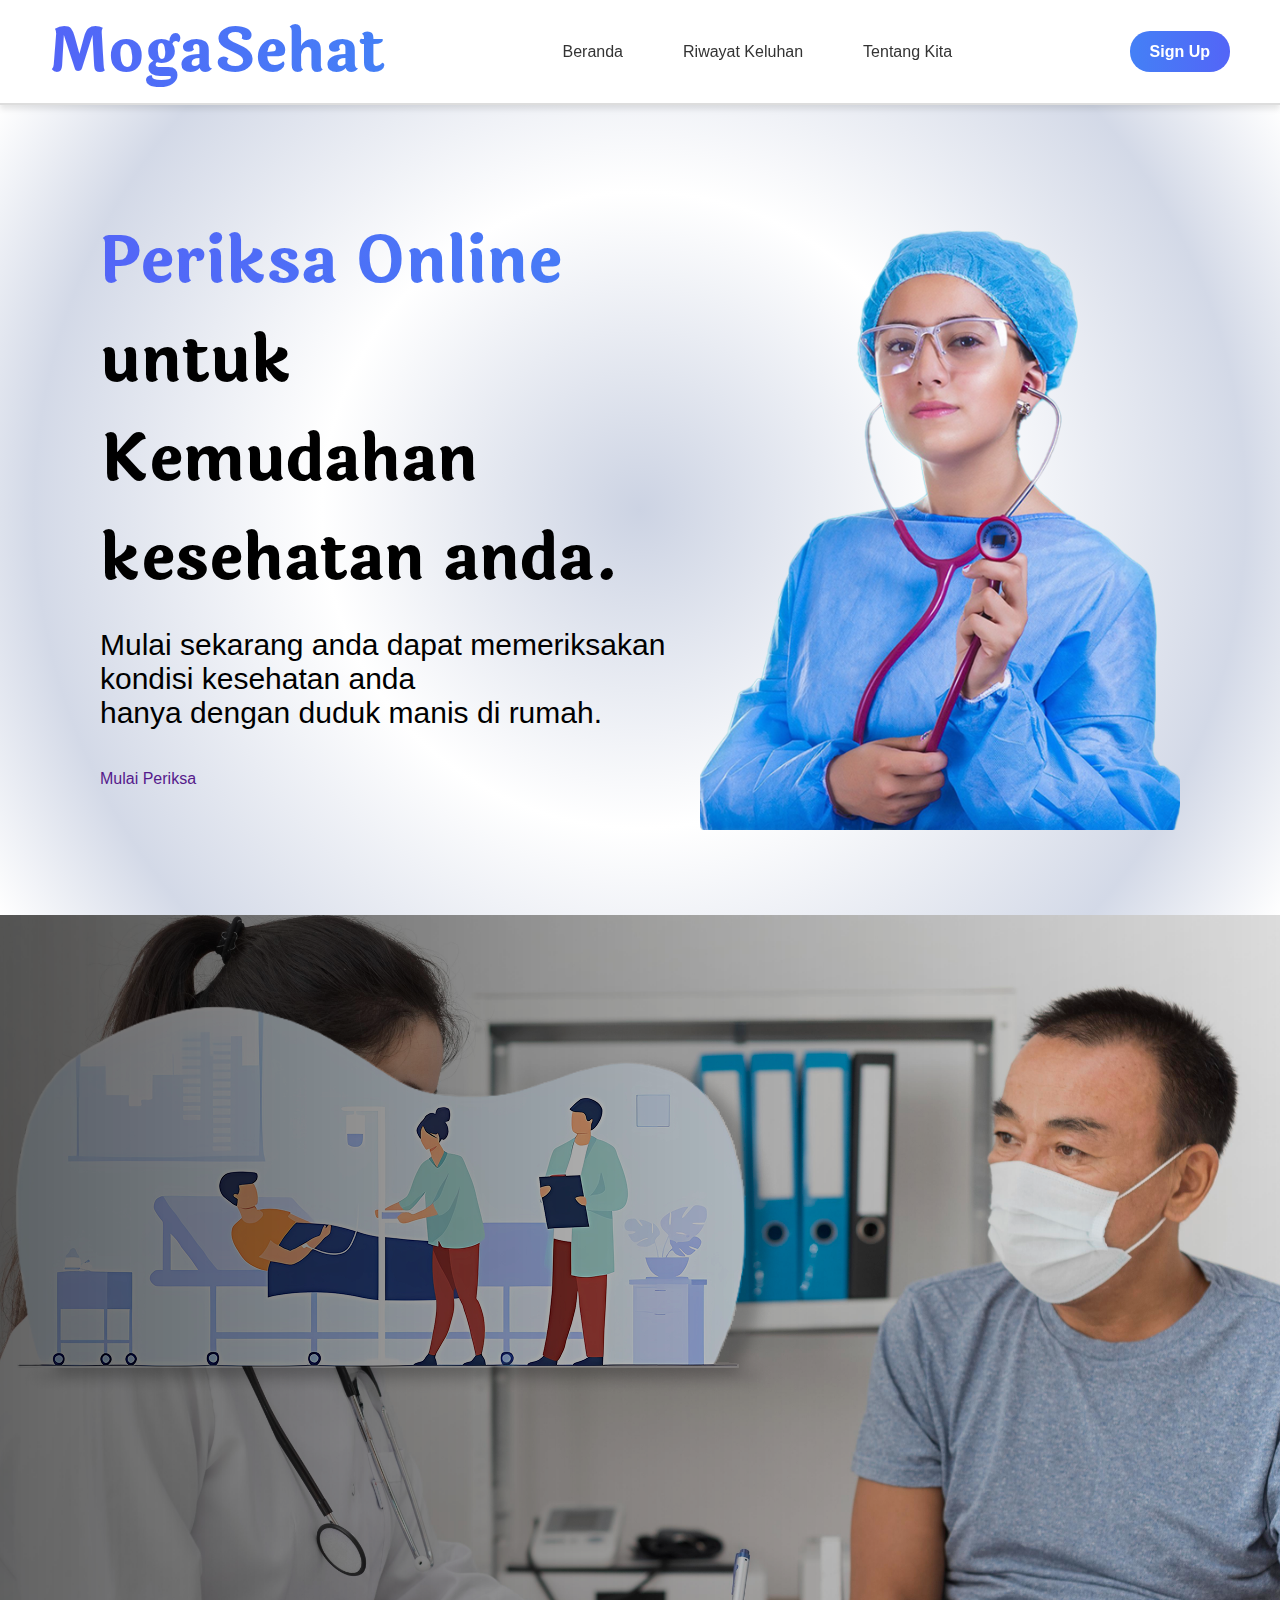
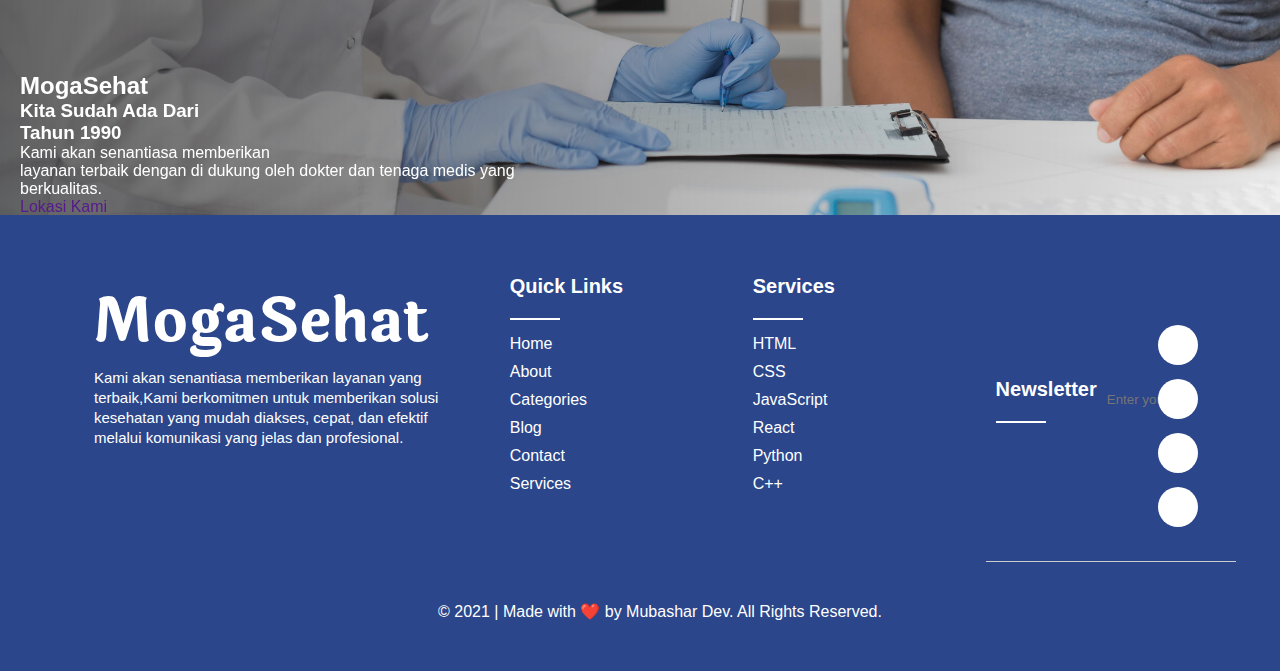
<file: html/Index.html>
<!DOCTYPE html>
<html lang="en">
<head>
  <meta charset="UTF-8">
  <meta name="viewport" content="width=device-width, initial-scale=1.0">
  <title>MogaSehat</title>
  <link rel="stylesheet" href="../css/NavbarStyles.css">
  <link rel="stylesheet" href="../css/IndexStyles.css">
  <link rel="stylesheet" href="../css/FooterStyles.css">
<link rel="preconnect" href="https://fonts.googleapis.com">
<link rel="preconnect" href="https://fonts.gstatic.com" crossorigin>
<link href="https://fonts.googleapis.com/css2?family=Candal&family=Laila:wght@300;400;500;600;700&family=Lilita+One&display=swap" rel="stylesheet">
<link rel="preconnect" href="https://fonts.googleapis.com">
<link rel="preconnect" href="https://fonts.gstatic.com" crossorigin>
<link href="https://fonts.googleapis.com/css2?family=Montserrat:ital,wght@0,100..900;1,100..900&display=swap" rel="stylesheet">
</head>
<body>
  <nav>
    <div class="nav-container">
      <div class="logo"> 
        <a href="">MogaSehat</a>
      </div>
      <div class="nav-link">
        <ul>
          <li><a href= "#" class="link">Beranda</a></li>
          <li><a href="#riwayat" class="link">Riwayat Keluhan</a></li>
          <li><a href="#tentang" class="link">Tentang Kita</a></li>
        </ul>
      </div>
      <div class="sign-up">
       <a href="#" class="btn">Sign Up</a>
      </div>
       <!-- Hamburger Menu -->
       <div class="hamburger" onclick="toggleMenu()">
        <div class="bar"></div>
        <div class="bar"></div>
        <div class="bar"></div>
      </div>
    </div>
  </nav>

<div class="container">
    <!-- Beranda -->
    <section class="beranda">
      <div class="content">
        <h2 class="khusus">Periksa Online</h2>
        <h3>untuk Kemudahan <br>kesehatan anda.</h3>
        <p class="deskripsi">Mulai sekarang anda dapat memeriksakan kondisi kesehatan anda 
          <br>hanya dengan duduk manis di rumah.</p>
        <p><a href="" class="btn-hero">Mulai Periksa</a></p>
      </div>
      <img src="../assets/img/dokter.png" alt="Dokter Menyampaikan Informasi" />
    </section>
     <!-- Tentang Kita -->
     <section class="tentang" id="tentang">
      <img src="../assets/img/Sakit.png" alt="Tentang Kita" />
      <div class="content">
        <h2 class="khusus">MogaSehat</h2>
        <h3>Kita Sudah Ada Dari <br>Tahun 1990</h3>
        <p class="deskripsi">Kami akan senantiasa memberikan <br> layanan terbaik dengan di dukung oleh dokter dan tenaga medis yang <br>berkualitas.</p>
        <p><a href="" class="btn-tentang">Lokasi Kami</a></p>
      </div>
     
    </section>
    <!-- Tentang Kita -->
    </div>
        <!-- Content -->
         <!-- Footer -->
         <footer>
          <div class="container-footer">
              <div class="col-1">
                <a href="#">MogaSehat</a>
                  <p>Kami akan senantiasa memberikan layanan yang terbaik,Kami berkomitmen untuk memberikan solusi kesehatan yang mudah diakses, cepat, dan efektif melalui komunikasi yang jelas dan profesional.
                  </p>
              </div>
              <div class="col-2">
                  <h3>Quick Links</h3>
                  <ul>
                      <li><a href="#">Home</a></li>
                      <li><a href="#">About</a></li>
                      <li><a href="#">Categories</a></li>
                      <li><a href="#">Blog</a></li>
                      <li><a href="#">Contact</a></li>
                      <li><a href="#">Services</a></li>
                  </ul>
              </div>
              <div class="col-3">
                  <h3>Services</h3>
                  <ul>
                      <li><a href="#">HTML</a></li>
                      <li><a href="#">CSS</a></li>
                      <li><a href="#">JavaScript</a></li>
                      <li><a href="#">React</a></li>
                      <li><a href="#">Python</a></li>
                      <li><a href="#">C++</a></li>
                  </ul>
              </div>
              <div class="col-4">
                  <h3>Newsletter</h3>
                  <form>
                      <i class="far fa-envelope"></i>
                      <input type="email" placeholder="Enter your email" required>
                      <button><i class="fas fa-arrow-right"></i></button>
                  </form>
                  <div class="social-icons">
                      <a href="#"><i class="fab fa-facebook-f"></i></a>
                      <a href="#"><i class="fab fa-twitter"></i></a>
                      <a href="#"><i class="fab fa-instagram"></i></a>
                      <a href="#"><i class="fab fa-linkedin-in"></i></a>
                  </div>
              </div>
          </div>
          <div class="footer-2">
              <p>© 2021 | Made with ❤️ by Mubashar Dev. All Rights Reserved.</p>
          </div>
      </footer>
         <!-- Footer -->
    


  <!-- js -->
  <script>
    // Ambil semua elemen navlink
    const navLinks = document.querySelectorAll('.nav-link a');

    // Loop untuk setiap navlink
    navLinks.forEach(link => {
      link.addEventListener('click', function() {
        // Hapus kelas 'active' dan 'inactive' dari semua navlink
        navLinks.forEach(item => {
          item.classList.remove('active');
          item.classList.add('inactive');
        });

        // Tambahkan kelas 'active' pada link yang diklik
        this.classList.add('active');
        this.classList.remove('inactive');
      });
      
    });

     // Fungsi untuk membuka dan menutup menu
     function toggleMenu() {
      const navLinks = document.querySelector('.nav-link');
      const hamburger = document.querySelector('.hamburger');
      navLinks.classList.toggle('active');
      hamburger.classList.toggle('active');
    }
  </script>
   <!-- js -->
</body>

</html>
</file>
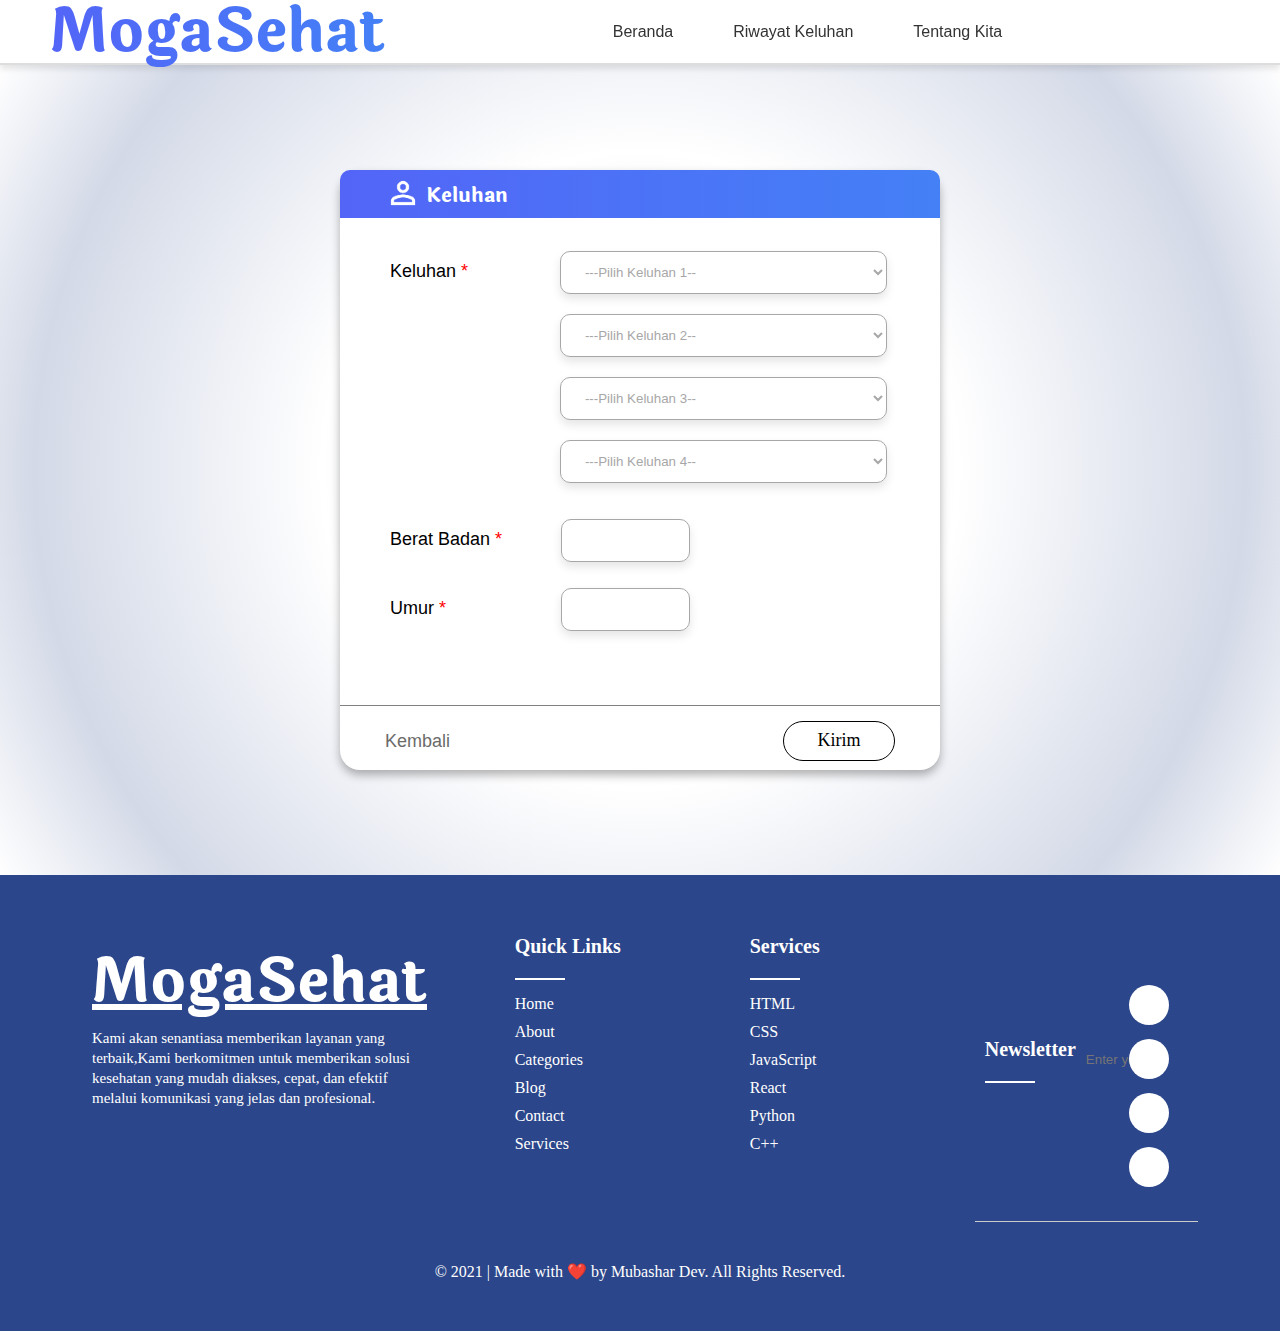
<file: html/AlertBerhasil.html>
<!DOCTYPE html>
<html lang="en">
<head>
  <meta charset="UTF-8">
  <meta name="viewport" content="width=device-width, initial-scale=1.0">
  <title>MogaSehat</title>
  <link rel="stylesheet" href="../css/NavbarStyles.css">
  <link rel="stylesheet" href="../css/DataDiri.css">
  <link rel="stylesheet" href="../css/Alert.css">
  <link rel="stylesheet" href="../css/FooterStyles.css">
<link rel="preconnect" href="https://fonts.googleapis.com">
<link rel="preconnect" href="https://fonts.gstatic.com" crossorigin>
<link href="https://fonts.googleapis.com/css2?family=Candal&family=Laila:wght@300;400;500;600;700&family=Lilita+One&display=swap" rel="stylesheet">
<link rel="preconnect" href="https://fonts.googleapis.com">
<link rel="preconnect" href="https://fonts.gstatic.com" crossorigin>
<link href="https://fonts.googleapis.com/css2?family=Montserrat:ital,wght@0,100..900;1,100..900&display=swap" rel="stylesheet">
</head>
<body>
  <nav>
    <div class="nav-container">
      <div class="logo"> 
        <a href="">MogaSehat</a>
      </div>
      <div class="nav-link">
        <ul>
          <li><a href= "#" class="link">Beranda</a></li>
          <li><a href="#riwayat" class="link">Riwayat Keluhan</a></li>
          <li><a href="#tentang" class="link">Tentang Kita</a></li>
        </ul>
      </div>
       <!-- Hamburger Menu -->
       <div class="hamburger" onclick="toggleMenu()">
        <div class="bar"></div>
        <div class="bar"></div>
        <div class="bar"></div>
      </div>
    </div>
  </nav>
    <!-- Content -->
    <div class="container-content">
      <div class="card">
        <div class="card_title">
          <img src="../assets/img/person.png" alt="">
          <h2>Keluhan</h2>
        </div>
        <div class="form-keluhan">
          <form action="" method="post">
           
            <div class="form-row">
              <p class="data">Keluhan <span class="required">*</span></p>
              <div class="row">
                <select name="keluhan" id="keluhan" class="keluhan" >
                  <option value="" disabled selected>---Pilih Keluhan 1-- </option>
                  <option value="keluhan">Kepala Pusing Kunang-Kunang </option>
                  <option value="keluhan">Bercak Merah Pada Muka </option>
                  <option value="keluhan">Mual Muntah </option>
                  <option value="keluhan">Flu Disertai Batuk </option>
                </select>
                
                  <select name="keluhan" id="keluhan" class="keluhan" >
                    <option value="" disabled selected>---Pilih Keluhan 2-- </option>
                    <option value="keluhan">Kepala Pusing Kunang-Kunang </option>
                    <option value="keluhan">Bercak Merah Pada Muka </option>
                    <option value="keluhan">Mual Muntah </option>
                    <option value="keluhan">Flu Disertai Batuk </option>
                  </select>
                
                
                  <select name="keluhan" id="keluhan" class="keluhan" >
                    <option value="" disabled selected>---Pilih Keluhan 3-- </option>
                    <option value="keluhan">Kepala Pusing Kunang-Kunang </option>
                    <option value="keluhan">Bercak Merah Pada Muka </option>
                    <option value="keluhan">Mual Muntah </option>
                    <option value="keluhan">Flu Disertai Batuk </option>
                  </select>
                
                
                  <select name="keluhan" id="keluhan" class="keluhan" >
                    <option value="" disabled selected>---Pilih Keluhan 4-- </option>
                    <option value="keluhan">Kepala Pusing Kunang-Kunang </option>
                    <option value="keluhan">Bercak Merah Pada Muka </option>
                    <option value="keluhan">Mual Muntah </option>
                    <option value="keluhan">Flu Disertai Batuk </option>
                  </select>
                
              </div>    
            </div>

            <div class="form-row">
              <p class="data">Berat Badan <span class="required">*</span></p>
              <input class="bb" type="text" name="nama" placeholder="" id="nama" />
            </div>
            <div class="form-row">
              <p class="data">Umur <span class="required">*</span></p>
              <input class="bb" type="text" name="nama" placeholder="" id="nama" />
            </div>
          </form>
        </div>
        <div class="container-button">
          <button class="kembali">Kembali</button>
          <a href="#m1-o" class="link-1" id="m1-c">Kirim</a>
          <div class="modal-container" id="m1-o">
            <div class="modal">
              <h3 class="modal__title">Keluhan Berhasil Dikirim</h3>
              <p>Anda Mendapatkan Nomor Antrian :</p>
              <h2>01</h2>
              <p>Jawaban akan dikirim melalui halaman <br> Riwayat Keluhan.</p>
              <div class="tutup">
                <a href="#" class="link-2">Tutup</a>
              </div>
              
          </div>

      </div>
      </div>
    </div>
    <!-- Content -->

  </div>
         <!-- Footer -->
         <footer>
          <div class="container-footer">
              <div class="col-1">
                <a href="#">MogaSehat</a>
                  <p>Kami akan senantiasa memberikan layanan yang terbaik,Kami berkomitmen untuk memberikan solusi kesehatan yang mudah diakses, cepat, dan efektif melalui komunikasi yang jelas dan profesional.
                  </p>
              </div>
              <div class="col-2">
                  <h3>Quick Links</h3>
                  <ul>
                      <li><a href="#">Home</a></li>
                      <li><a href="#">About</a></li>
                      <li><a href="#">Categories</a></li>
                      <li><a href="#">Blog</a></li>
                      <li><a href="#">Contact</a></li>
                      <li><a href="#">Services</a></li>
                  </ul>
              </div>
              <div class="col-3">
                  <h3>Services</h3>
                  <ul>
                      <li><a href="#">HTML</a></li>
                      <li><a href="#">CSS</a></li>
                      <li><a href="#">JavaScript</a></li>
                      <li><a href="#">React</a></li>
                      <li><a href="#">Python</a></li>
                      <li><a href="#">C++</a></li>
                  </ul>
              </div>
              <div class="col-4">
                  <h3>Newsletter</h3>
                  <form>
                      <i class="far fa-envelope"></i>
                      <input type="email" placeholder="Enter your email" required>
                      <button><i class="fas fa-arrow-right"></i></button>
                  </form>
                  <div class="social-icons">
                      <a href="#"><i class="fab fa-facebook-f"></i></a>
                      <a href="#"><i class="fab fa-twitter"></i></a>
                      <a href="#"><i class="fab fa-instagram"></i></a>
                      <a href="#"><i class="fab fa-linkedin-in"></i></a>
                  </div>
              </div>
          </div>
          <div class="footer-2">
              <p>© 2021 | Made with ❤️ by Mubashar Dev. All Rights Reserved.</p>
          </div>
      </footer>
         <!-- Footer -->

  <script>
     // Ambil semua elemen navlink
     const navLinks = document.querySelectorAll('.nav-link a');

// Loop untuk setiap navlink
navLinks.forEach(link => {
  link.addEventListener('click', function() {
    // Hapus kelas 'active' dan 'inactive' dari semua navlink
    navLinks.forEach(item => {
      item.classList.remove('active');
      item.classList.add('inactive');
    });

    // Tambahkan kelas 'active' pada link yang diklik
    this.classList.add('active');
    this.classList.remove('inactive');
  });
  
});
     // Fungsi untuk membuka dan menutup menu
     function toggleMenu() {
      const navLinks = document.querySelector('.nav-link');
      const hamburger = document.querySelector('.hamburger');
      navLinks.classList.toggle('active');
      hamburger.classList.toggle('active');
    }
  </script>
</body>

</html>
</file>
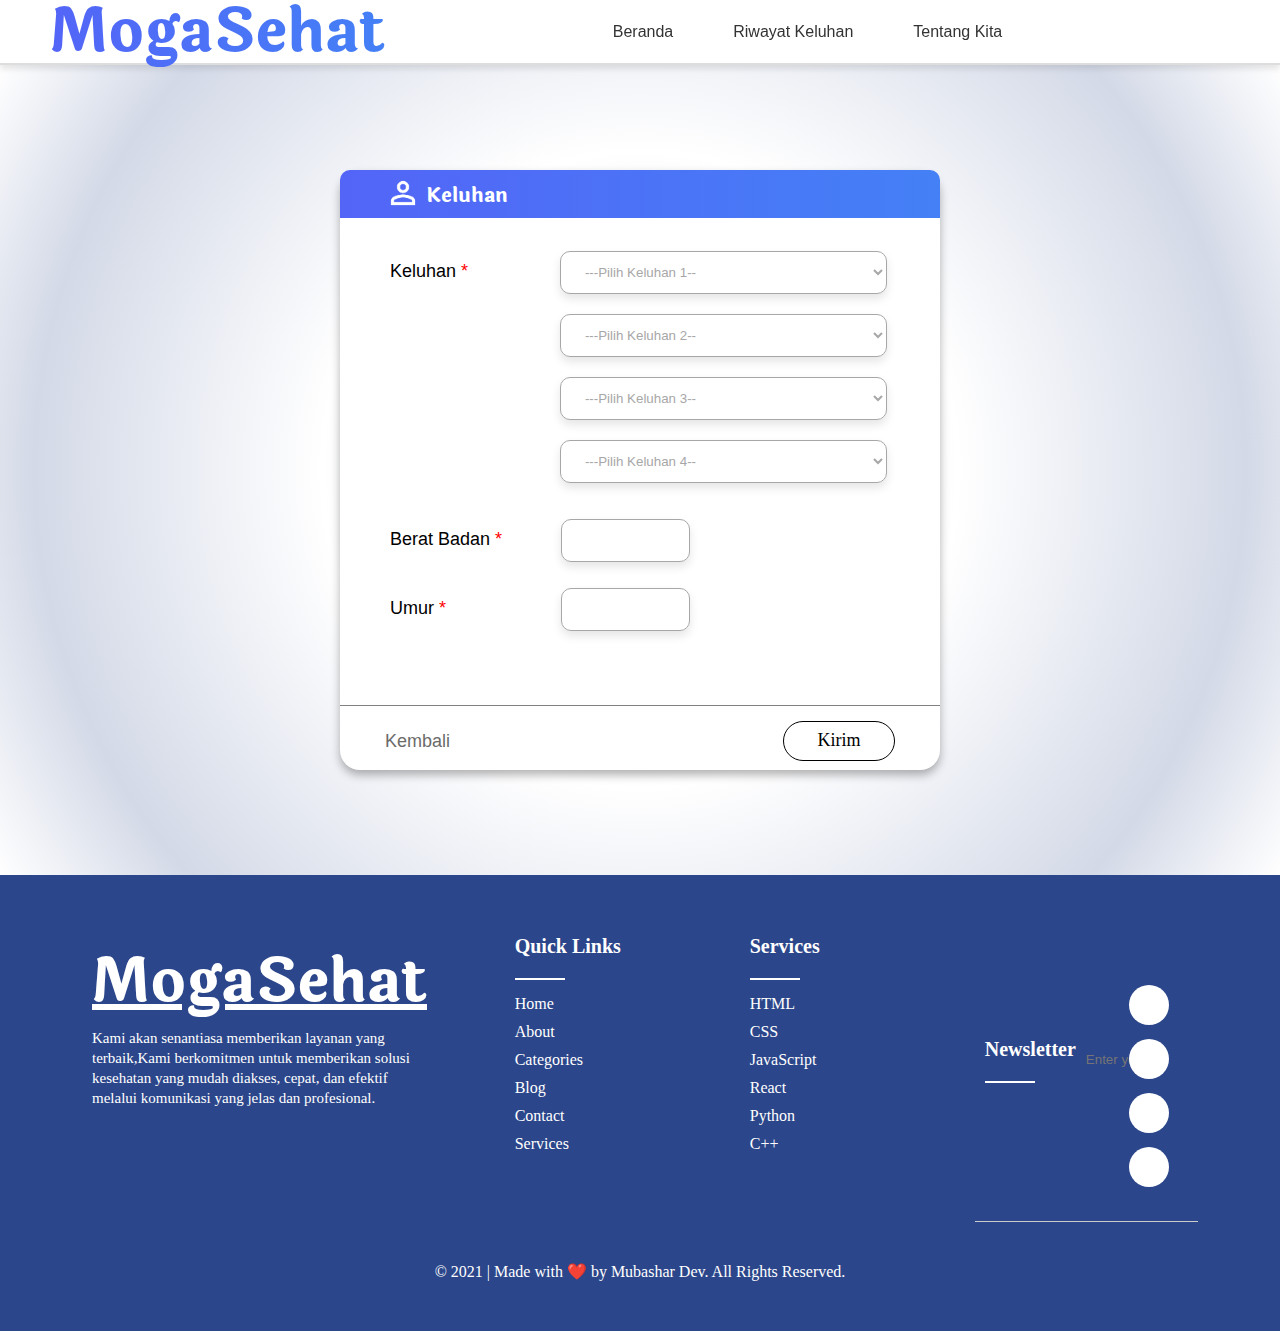
<file: html/AlertGagal.html>
<!DOCTYPE html>
<html lang="en">
<head>
  <meta charset="UTF-8">
  <meta name="viewport" content="width=device-width, initial-scale=1.0">
  <title>MogaSehat</title>
  <link rel="stylesheet" href="../css/NavbarStyles.css">
  <link rel="stylesheet" href="../css/DataDiri.css">
  <link rel="stylesheet" href="../css/Alert.css">
  <link rel="stylesheet" href="../css/FooterStyles.css">
<link rel="preconnect" href="https://fonts.googleapis.com">
<link rel="preconnect" href="https://fonts.gstatic.com" crossorigin>
<link href="https://fonts.googleapis.com/css2?family=Candal&family=Laila:wght@300;400;500;600;700&family=Lilita+One&display=swap" rel="stylesheet">
<link rel="preconnect" href="https://fonts.googleapis.com">
<link rel="preconnect" href="https://fonts.gstatic.com" crossorigin>
<link href="https://fonts.googleapis.com/css2?family=Montserrat:ital,wght@0,100..900;1,100..900&display=swap" rel="stylesheet">
</head>
<body>
  <nav>
    <div class="nav-container">
      <div class="logo"> 
        <a href="">MogaSehat</a>
      </div>
      <div class="nav-link">
        <ul>
          <li><a href= "#" class="link">Beranda</a></li>
          <li><a href="#riwayat" class="link">Riwayat Keluhan</a></li>
          <li><a href="#tentang" class="link">Tentang Kita</a></li>
        </ul>
      </div>
       <!-- Hamburger Menu -->
       <div class="hamburger" onclick="toggleMenu()">
        <div class="bar"></div>
        <div class="bar"></div>
        <div class="bar"></div>
      </div>
    </div>
  </nav>
    <!-- Content -->
    <div class="container-content">
      <div class="card">
        <div class="card_title">
          <img src="../assets/img/person.png" alt="">
          <h2>Keluhan</h2>
        </div>
        <div class="form-keluhan">
          <form action="" method="post">
           
            <div class="form-row">
              <p class="data">Keluhan <span class="required">*</span></p>
              <div class="row">
                <select name="keluhan" id="keluhan" class="keluhan" >
                  <option value="" disabled selected>---Pilih Keluhan 1-- </option>
                  <option value="keluhan">Kepala Pusing Kunang-Kunang </option>
                  <option value="keluhan">Bercak Merah Pada Muka </option>
                  <option value="keluhan">Mual Muntah </option>
                  <option value="keluhan">Flu Disertai Batuk </option>
                </select>
                
                  <select name="keluhan" id="keluhan" class="keluhan" >
                    <option value="" disabled selected>---Pilih Keluhan 2-- </option>
                    <option value="keluhan">Kepala Pusing Kunang-Kunang </option>
                    <option value="keluhan">Bercak Merah Pada Muka </option>
                    <option value="keluhan">Mual Muntah </option>
                    <option value="keluhan">Flu Disertai Batuk </option>
                  </select>
                
                
                  <select name="keluhan" id="keluhan" class="keluhan" >
                    <option value="" disabled selected>---Pilih Keluhan 3-- </option>
                    <option value="keluhan">Kepala Pusing Kunang-Kunang </option>
                    <option value="keluhan">Bercak Merah Pada Muka </option>
                    <option value="keluhan">Mual Muntah </option>
                    <option value="keluhan">Flu Disertai Batuk </option>
                  </select>
                
                
                  <select name="keluhan" id="keluhan" class="keluhan" >
                    <option value="" disabled selected>---Pilih Keluhan 4-- </option>
                    <option value="keluhan">Kepala Pusing Kunang-Kunang </option>
                    <option value="keluhan">Bercak Merah Pada Muka </option>
                    <option value="keluhan">Mual Muntah </option>
                    <option value="keluhan">Flu Disertai Batuk </option>
                  </select>
                
              </div>    
            </div>

            <div class="form-row">
              <p class="data">Berat Badan <span class="required">*</span></p>
              <input class="bb" type="text" name="nama" placeholder="" id="nama" />
            </div>
            <div class="form-row">
              <p class="data">Umur <span class="required">*</span></p>
              <input class="bb" type="text" name="nama" placeholder="" id="nama" />
            </div>
          </form>
        </div>
        <div class="container-button">
          <button class="kembali">Kembali</button>
          <a href="#m1-o" class="link-1" id="m1-c">Kirim</a>
          <div class="modal-container" id="m1-o">
            <div class="modal">
              <h3 class="modal__title-gagal">Keluhan Gagal Dikirim</h3>

              <h2>Error!</h2>
              
              <div class="tutup-gagal">
                <a href="#" class="link-2-gagal">Tutup</a>
              </div>
              
          </div>

      </div>
      </div>
    </div>
    <!-- Content -->

  </div>
         <!-- Footer -->
         <footer>
          <div class="container-footer">
              <div class="col-1">
                <a href="#">MogaSehat</a>
                  <p>Kami akan senantiasa memberikan layanan yang terbaik,Kami berkomitmen untuk memberikan solusi kesehatan yang mudah diakses, cepat, dan efektif melalui komunikasi yang jelas dan profesional.
                  </p>
              </div>
              <div class="col-2">
                  <h3>Quick Links</h3>
                  <ul>
                      <li><a href="#">Home</a></li>
                      <li><a href="#">About</a></li>
                      <li><a href="#">Categories</a></li>
                      <li><a href="#">Blog</a></li>
                      <li><a href="#">Contact</a></li>
                      <li><a href="#">Services</a></li>
                  </ul>
              </div>
              <div class="col-3">
                  <h3>Services</h3>
                  <ul>
                      <li><a href="#">HTML</a></li>
                      <li><a href="#">CSS</a></li>
                      <li><a href="#">JavaScript</a></li>
                      <li><a href="#">React</a></li>
                      <li><a href="#">Python</a></li>
                      <li><a href="#">C++</a></li>
                  </ul>
              </div>
              <div class="col-4">
                  <h3>Newsletter</h3>
                  <form>
                      <i class="far fa-envelope"></i>
                      <input type="email" placeholder="Enter your email" required>
                      <button><i class="fas fa-arrow-right"></i></button>
                  </form>
                  <div class="social-icons">
                      <a href="#"><i class="fab fa-facebook-f"></i></a>
                      <a href="#"><i class="fab fa-twitter"></i></a>
                      <a href="#"><i class="fab fa-instagram"></i></a>
                      <a href="#"><i class="fab fa-linkedin-in"></i></a>
                  </div>
              </div>
          </div>
          <div class="footer-2">
              <p>© 2021 | Made with ❤️ by Mubashar Dev. All Rights Reserved.</p>
          </div>
      </footer>
         <!-- Footer -->

  <script>
     // Ambil semua elemen navlink
     const navLinks = document.querySelectorAll('.nav-link a');

// Loop untuk setiap navlink
navLinks.forEach(link => {
  link.addEventListener('click', function() {
    // Hapus kelas 'active' dan 'inactive' dari semua navlink
    navLinks.forEach(item => {
      item.classList.remove('active');
      item.classList.add('inactive');
    });

    // Tambahkan kelas 'active' pada link yang diklik
    this.classList.add('active');
    this.classList.remove('inactive');
  });
  
});
     // Fungsi untuk membuka dan menutup menu
     function toggleMenu() {
      const navLinks = document.querySelector('.nav-link');
      const hamburger = document.querySelector('.hamburger');
      navLinks.classList.toggle('active');
      hamburger.classList.toggle('active');
    }
  </script>
</body>

</html>
</file>
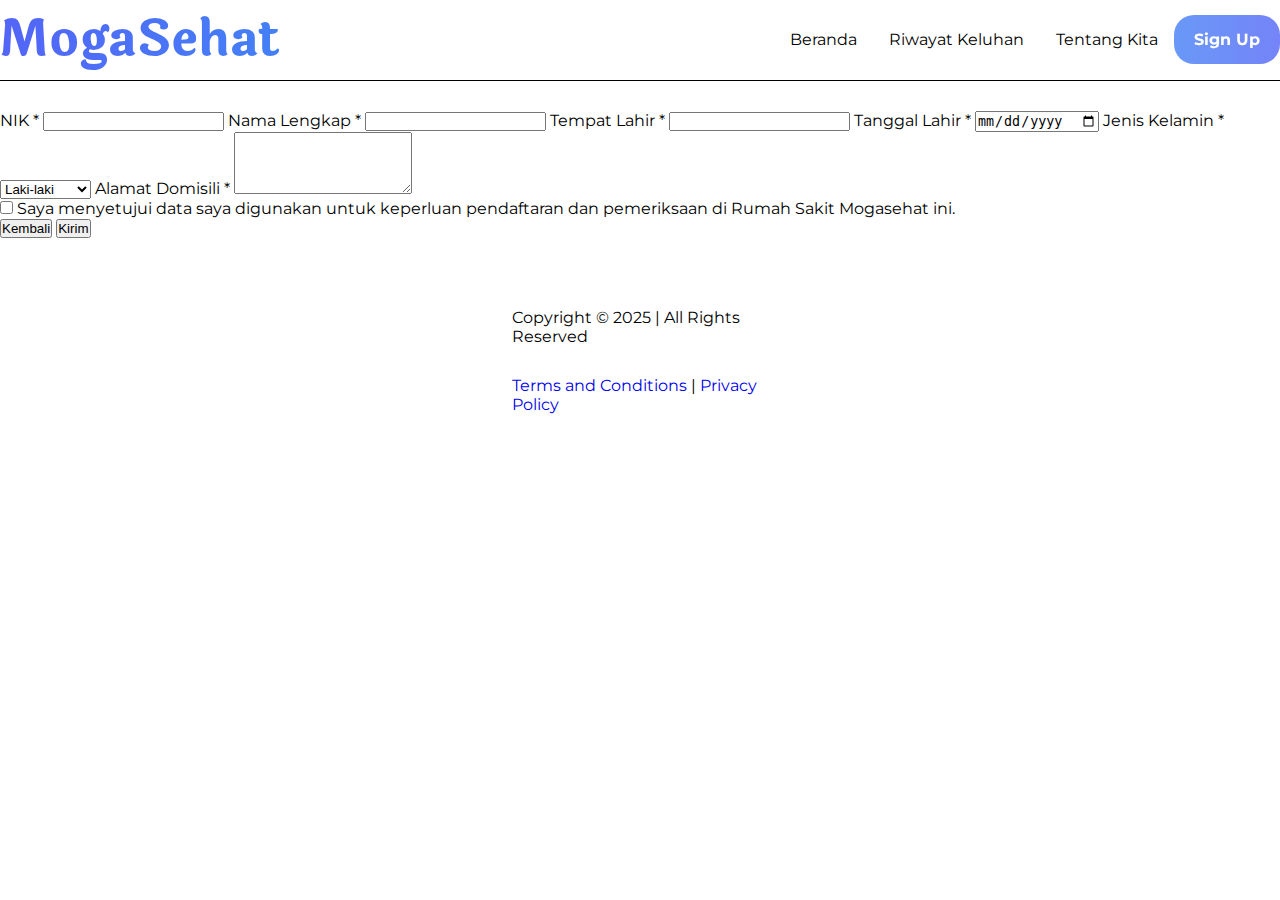
<file: html/DataDiri.html>
<!DOCTYPE html>
<html lang="en">
<head>
  <meta charset="UTF-8">
  <meta name="viewport" content="width=device-width, initial-scale=1.0">
  <title>MogaSehat</title>
  <link rel="stylesheet" href="../css/styles.css">
<link rel="preconnect" href="https://fonts.googleapis.com">
<link rel="preconnect" href="https://fonts.gstatic.com" crossorigin>
<link href="https://fonts.googleapis.com/css2?family=Candal&family=Laila:wght@300;400;500;600;700&family=Lilita+One&display=swap" rel="stylesheet">
<link rel="preconnect" href="https://fonts.googleapis.com">
<link rel="preconnect" href="https://fonts.gstatic.com" crossorigin>
<link href="https://fonts.googleapis.com/css2?family=Montserrat:ital,wght@0,100..900;1,100..900&display=swap" rel="stylesheet">
</head>
<body>
  <nav>
    <div class="wrapper">
      <div class="logo" > <a href="">MogaSehat</a></div>
      <div class="nav-link">
        <ul>
          <li><a href= "#beranda" class="link">Beranda</a></li>
          <li><a href="#riwayat" class="link">Riwayat Keluhan</a></li>
          <li><a href="#tentang" class="link">Tentang Kita</a></li>
          <li><a href="#" class="btn">Sign Up</a></li>

        </ul>
      </div>
    </div>
  </nav>
  <div class="wrapper">
    <!-- Hero -->
    <section id="data-diri-container">
      <div class="data-diri-box">
        <h2>Data Diri</h2>
        <form action="#" method="POST">
          <label for="nik">NIK <span class="required">*</span></label>
          <input type="text" id="nik" name="nik" required>

          <label for="nama">Nama Lengkap <span class="required">*</span></label>
          <input type="text" id="nama" name="nama" required>

          <label for="tempat">Tempat Lahir <span class="required">*</span></label>
          <input type="text" id="tempat" name="tempat" required>

          <label for="tanggal">Tanggal Lahir <span class="required">*</span></label>
          <input type="date" id="tanggal" name="tanggal" required>

          <label for="kelamin">Jenis Kelamin <span class="required">*</span></label>
          <select id="kelamin" name="kelamin" required>
              <option value="laki-laki">Laki-laki</option>
              <option value="perempuan">Perempuan</option>
          </select>

          <label for="alamat">Alamat Domisili <span class="required">*</span></label>
          <textarea id="alamat" name="alamat" rows="4" required></textarea>

          <div class="checkbox">
              <input type="checkbox" id="agreement" name="agreement" required>
              <label for="agreement">Saya menyetujui data saya digunakan untuk keperluan pendaftaran dan pemeriksaan di Rumah Sakit Mogasehat ini.</label>
          </div>

          <div class="buttons">
            <button type="button" class="back-btn">Kembali</button>
            <button type="submit" class="submit-btn">Kirim</button>
        </div>
      </form>
      </div>
    </section>

  </div>

  <div class="footer">
    <div class="wrapper">
      <div class="footer-section">
        <p>Copyright © 2025 | All Rights Reserved</p>
      </div>
      <div class="footer-section">
        <p><a href="#">Terms and Conditions</a> | <a href="#">Privacy Policy</a></p>
      </div>
    </div>
  </div>
</body>

</html>
</file>
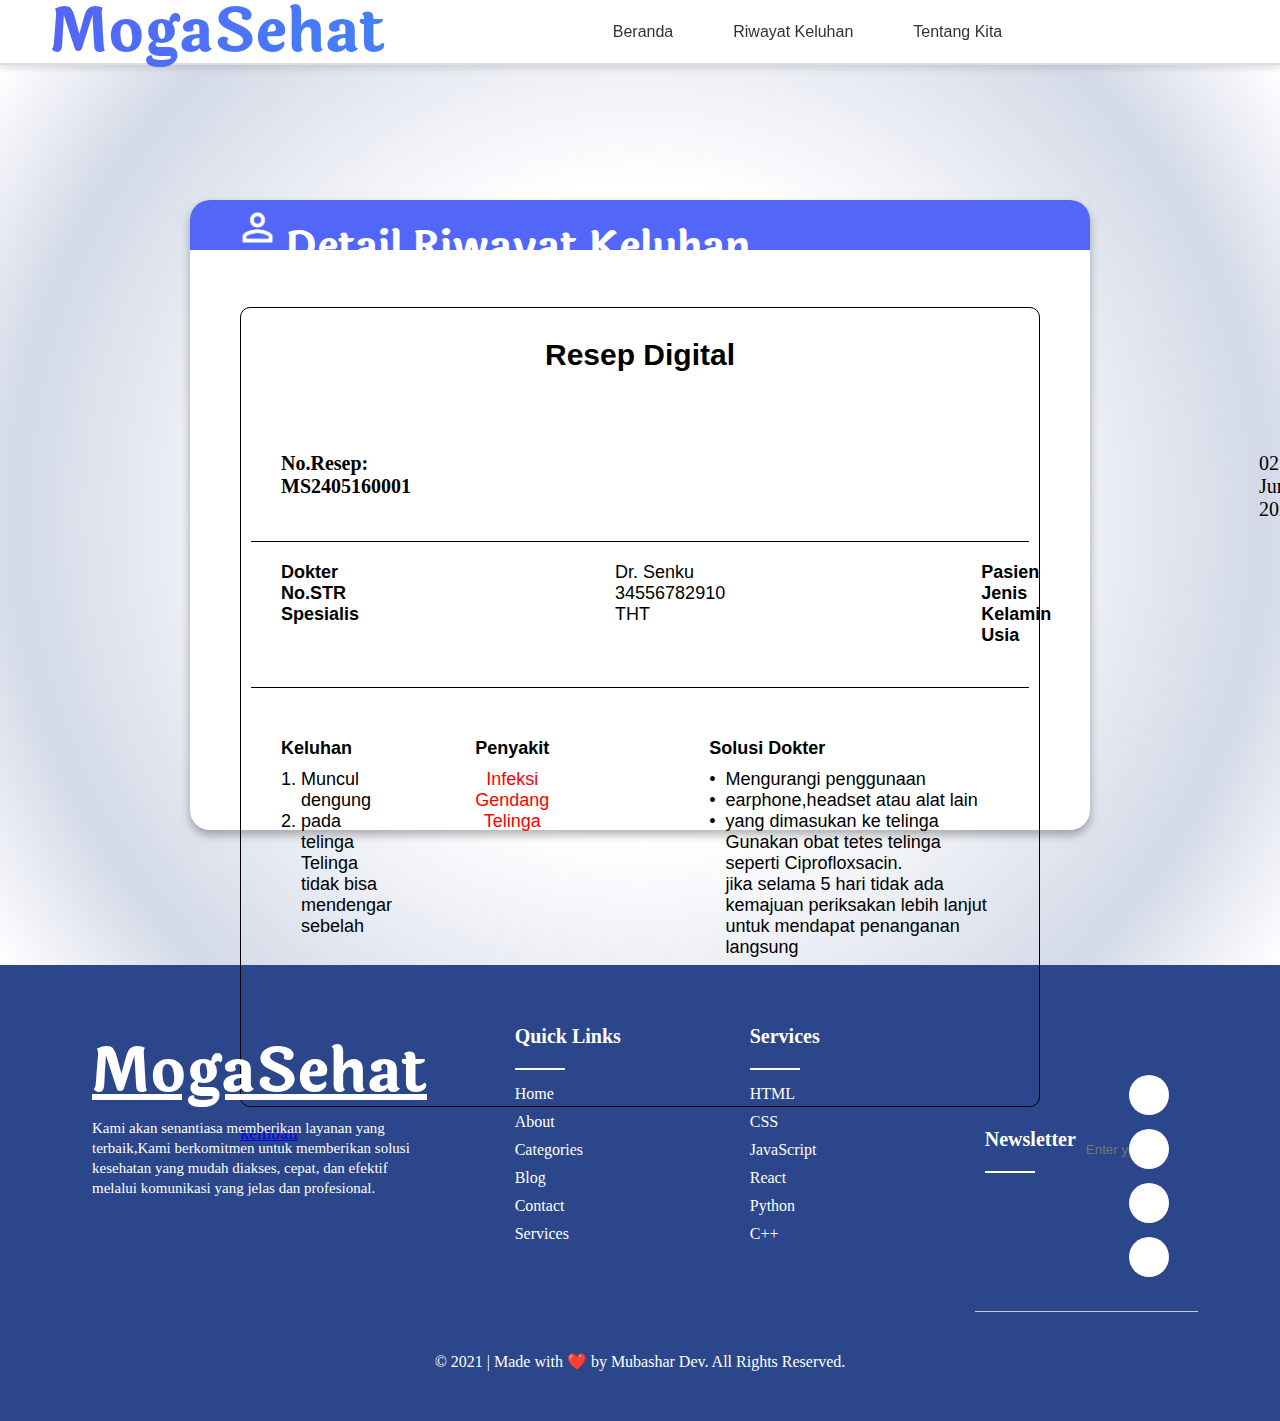
<file: html/LihatKeluhan.html>
<!DOCTYPE html>
<html lang="en">
<head>
  <meta charset="UTF-8">
  <meta name="viewport" content="width=device-width, initial-scale=1.0">
  <title>MogaSehat</title>
  <link rel="stylesheet" href="../css/NavbarStyles.css">
  <link rel="stylesheet" href="../css/DetailKeluhan.css">
  <link rel="stylesheet" href="../css/FooterStyles.css">
<link rel="preconnect" href="https://fonts.googleapis.com">
<link rel="preconnect" href="https://fonts.gstatic.com" crossorigin>
<link href="https://fonts.googleapis.com/css2?family=Candal&family=Laila:wght@300;400;500;600;700&family=Lilita+One&display=swap" rel="stylesheet">
<link rel="preconnect" href="https://fonts.googleapis.com">
<link rel="preconnect" href="https://fonts.gstatic.com" crossorigin>
<link href="https://fonts.googleapis.com/css2?family=Montserrat:ital,wght@0,100..900;1,100..900&display=swap" rel="stylesheet">
</head>
<body>
  <nav>
    <div class="nav-container">
      <div class="logo"> 
        <a href="">MogaSehat</a>
      </div>
      <div class="nav-link">
        <ul>
          <li><a href= "#" class="link">Beranda</a></li>
          <li><a href="#riwayat" class="link">Riwayat Keluhan</a></li>
          <li><a href="#tentang" class="link">Tentang Kita</a></li>
        </ul>
      </div>
       <!-- Hamburger Menu -->
       <div class="hamburger" onclick="toggleMenu()">
        <div class="bar"></div>
        <div class="bar"></div>
        <div class="bar"></div>
      </div>
    </div>
  </nav>
    <!-- Content -->
    <div class="container-content">
      <div class="card">
        <div class="card_title">
          <img src="../assets/img/person.png" alt="">
          <h2>Detail Riwayat Keluhan</h2>
        </div>
        <div class="form">
            <div class="chard-row">
                <div class="chard-content-1">
                  <div class="title">
                    <h1>Resep Digital</h1>
                  </div>
                  <div class="pra-resep">           
                      <p>No.Resep: MS2405160001</p>
                      <p class="kanan">02 Juni 2025</p>
                  </div>
                  <div class="info">
                    <div class="info-1">
                      <p>Dokter
                        <br>No.STR
                        <br>Spesialis
                      </p>
                    </div>
                    <div class="info-2">
                      <p>Dr. Senku
                        <br>34556782910 
                        <br>THT
                      </p>
                    </div>
                    <div class="info-3">
                      <p>Pasien
                        <br>Jenis Kelamin
                        <br>Usia
                      </p>
                    </div>
                    <div class="info-4">
                      <p>Akmal Tezar
                        <br>Laki-Laki
                        <br>23
                      </p>
                    </div>
                  </div>

                    <div class="answer">
                      <div class="answer1">
                        <p class="satu">Keluhan</p>
                        <div class="answer-1-nomor">
                          <div>
                            <p>1.<br><br>
                            2.</p>
                          </div>
                          <p class="text">Muncul dengung pada telinga
                            <br>
                            Telinga tidak bisa mendengar sebelah
                          </p>
                        </div>
                      </div>
                      <div class="answer-2">
                        <p class="dua">Penyakit</p>
                        <p class="teks">Infeksi Gendang Telinga</p>
                      </div>
                      <div class="answer-3">
                        <P class="tiga">Solusi Dokter</P>
                        <div class="answer-3-nomor">
                          <div class="icon">
                            • <br>•<br>• 
                          </div>
                          <p class="teks">Mengurangi penggunaan earphone,headset atau alat lain yang dimasukan ke telinga
                            <br>
                            Gunakan obat tetes telinga seperti Ciprofloxsacin.
                            <br>
                            jika selama 5 hari tidak ada kemajuan periksakan lebih lanjut untuk mendapat 
                            penanganan langsung
                          </p>
                         
                        </div>
                        </div>
                      
                    </div>
              </div>

          
        </div>
        <a href="#m1-o" class="link-1" id="m1-c">kembali</a>
      </div>
      
    </div>
    <!-- Content -->

  </div>
         <!-- Footer -->
         <footer>
          <div class="container-footer">
              <div class="col-1">
                <a href="#">MogaSehat</a>
                  <p>Kami akan senantiasa memberikan layanan yang terbaik,Kami berkomitmen untuk memberikan solusi kesehatan yang mudah diakses, cepat, dan efektif melalui komunikasi yang jelas dan profesional.
                  </p>
              </div>
              <div class="col-2">
                  <h3>Quick Links</h3>
                  <ul>
                      <li><a href="#">Home</a></li>
                      <li><a href="#">About</a></li>
                      <li><a href="#">Categories</a></li>
                      <li><a href="#">Blog</a></li>
                      <li><a href="#">Contact</a></li>
                      <li><a href="#">Services</a></li>
                  </ul>
              </div>
              <div class="col-3">
                  <h3>Services</h3>
                  <ul>
                      <li><a href="#">HTML</a></li>
                      <li><a href="#">CSS</a></li>
                      <li><a href="#">JavaScript</a></li>
                      <li><a href="#">React</a></li>
                      <li><a href="#">Python</a></li>
                      <li><a href="#">C++</a></li>
                  </ul>
              </div>
              <div class="col-4">
                  <h3>Newsletter</h3>
                  <form>
                      <i class="far fa-envelope"></i>
                      <input type="email" placeholder="Enter your email" required>
                      <button><i class="fas fa-arrow-right"></i></button>
                  </form>
                  <div class="social-icons">
                      <a href="#"><i class="fab fa-facebook-f"></i></a>
                      <a href="#"><i class="fab fa-twitter"></i></a>
                      <a href="#"><i class="fab fa-instagram"></i></a>
                      <a href="#"><i class="fab fa-linkedin-in"></i></a>
                  </div>
              </div>
          </div>
          <div class="footer-2">
              <p>© 2021 | Made with ❤️ by Mubashar Dev. All Rights Reserved.</p>
          </div>
      </footer>
         <!-- Footer -->

  <script>
     // Ambil semua elemen navlink
     const navLinks = document.querySelectorAll('.nav-link a');

// Loop untuk setiap navlink
navLinks.forEach(link => {
  link.addEventListener('click', function() {
    // Hapus kelas 'active' dan 'inactive' dari semua navlink
    navLinks.forEach(item => {
      item.classList.remove('active');
      item.classList.add('inactive');
    });

    // Tambahkan kelas 'active' pada link yang diklik
    this.classList.add('active');
    this.classList.remove('inactive');
  });
  
});
     // Fungsi untuk membuka dan menutup menu
     function toggleMenu() {
      const navLinks = document.querySelector('.nav-link');
      const hamburger = document.querySelector('.hamburger');
      navLinks.classList.toggle('active');
      hamburger.classList.toggle('active');
    }
  </script>
</body>

</html>
</file>
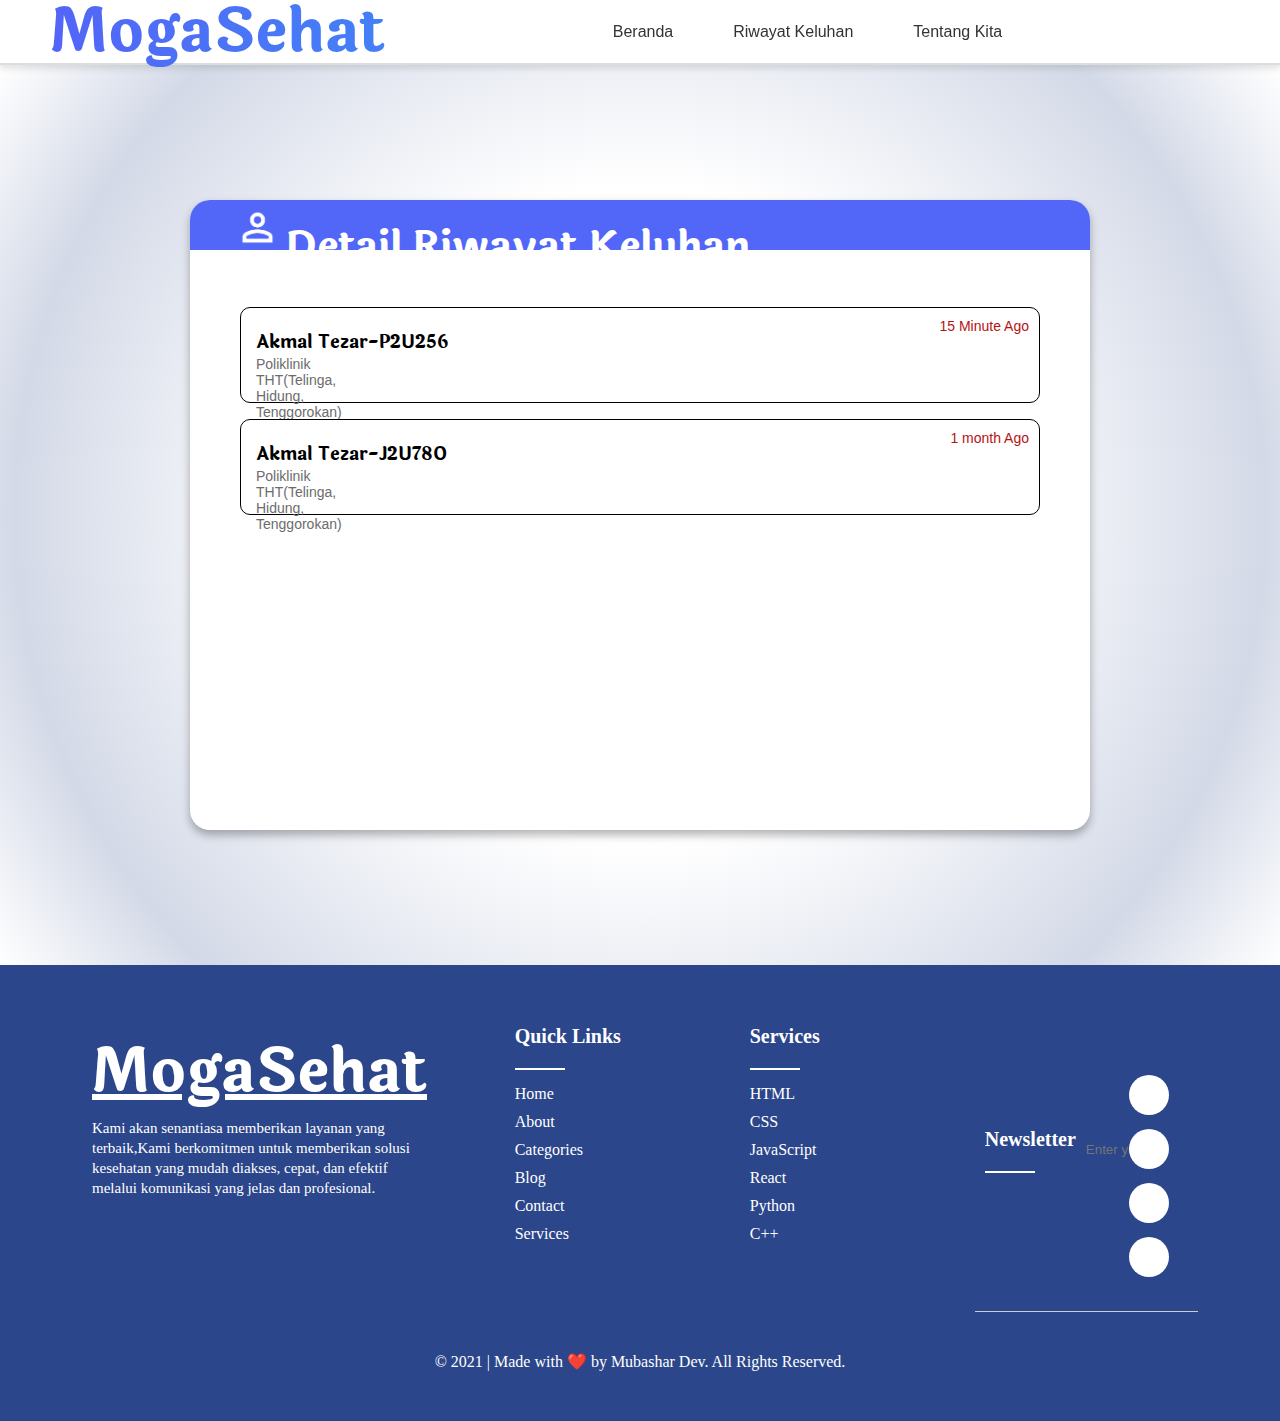
<file: html/RiwayatKeluhan.html>
<!DOCTYPE html>
<html lang="en">
<head>
  <meta charset="UTF-8">
  <meta name="viewport" content="width=device-width, initial-scale=1.0">
  <title>MogaSehat</title>
  <link rel="stylesheet" href="../css/NavbarStyles.css">
  <link rel="stylesheet" href="../css/RiwayatKeluhan.css">
  <link rel="stylesheet" href="../css/FooterStyles.css">
<link rel="preconnect" href="https://fonts.googleapis.com">
<link rel="preconnect" href="https://fonts.gstatic.com" crossorigin>
<link href="https://fonts.googleapis.com/css2?family=Candal&family=Laila:wght@300;400;500;600;700&family=Lilita+One&display=swap" rel="stylesheet">
<link rel="preconnect" href="https://fonts.googleapis.com">
<link rel="preconnect" href="https://fonts.gstatic.com" crossorigin>
<link href="https://fonts.googleapis.com/css2?family=Montserrat:ital,wght@0,100..900;1,100..900&display=swap" rel="stylesheet">
</head>
<body>
  <nav>
    <div class="nav-container">
      <div class="logo"> 
        <a href="">MogaSehat</a>
      </div>
      <div class="nav-link">
        <ul>
          <li><a href= "#" class="link">Beranda</a></li>
          <li><a href="#riwayat" class="link">Riwayat Keluhan</a></li>
          <li><a href="#tentang" class="link">Tentang Kita</a></li>
        </ul>
      </div>
       <!-- Hamburger Menu -->
       <div class="hamburger" onclick="toggleMenu()">
        <div class="bar"></div>
        <div class="bar"></div>
        <div class="bar"></div>
      </div>
    </div>
  </nav>
    <!-- Content -->
    <div class="container-content">
      <div class="card">
        <div class="card_title">
          <img src="../assets/img/person.png" alt="">
          <h2>Detail Riwayat Keluhan</h2>
        </div>
        <div class="form">
            <div class="chard-row">
              <div class="content">
                <div class="chard-content-0">
                  <p>15 Minute Ago</p>
                </div>
                <div class="chard-content-1">
                  <h1>Akmal Tezar-P2U256</h1>
                 </div>
                 <div class="chard-content-2">
                  <p>Poliklinik THT(Telinga, Hidung, Tenggorokan)</p>
                  <a href="#m1-o" class="link-1" id="m1-c">Lihat</a>
                 </div>
              </div>
             
            </div>
            <div class="chard-row">
              <div class="content">
                <div class="chard-content-0">
                  <p>1 month Ago</p>
                </div>
                <div class="chard-content-1">
                  <h1>Akmal Tezar-J2U78O</h1>
                 </div>
                 <div class="chard-content-2">
                  <p>Poliklinik THT(Telinga, Hidung, Tenggorokan)</p>
                  <a href="#m1-o" class="link-1" id="m1-c">Lihat</a>
                 </div>
            </div>
        </div>
        <!-- <div class="container-button">
          <button class="kembali">Kembali</button>
          <button class="lanjut">Lanjut &rarr;</button>
      </div> -->
      </div>
    </div>
    <!-- Content -->

  </div>
         <!-- Footer -->
         <footer>
          <div class="container-footer">
              <div class="col-1">
                <a href="#">MogaSehat</a>
                  <p>Kami akan senantiasa memberikan layanan yang terbaik,Kami berkomitmen untuk memberikan solusi kesehatan yang mudah diakses, cepat, dan efektif melalui komunikasi yang jelas dan profesional.
                  </p>
              </div>
              <div class="col-2">
                  <h3>Quick Links</h3>
                  <ul>
                      <li><a href="#">Home</a></li>
                      <li><a href="#">About</a></li>
                      <li><a href="#">Categories</a></li>
                      <li><a href="#">Blog</a></li>
                      <li><a href="#">Contact</a></li>
                      <li><a href="#">Services</a></li>
                  </ul>
              </div>
              <div class="col-3">
                  <h3>Services</h3>
                  <ul>
                      <li><a href="#">HTML</a></li>
                      <li><a href="#">CSS</a></li>
                      <li><a href="#">JavaScript</a></li>
                      <li><a href="#">React</a></li>
                      <li><a href="#">Python</a></li>
                      <li><a href="#">C++</a></li>
                  </ul>
              </div>
              <div class="col-4">
                  <h3>Newsletter</h3>
                  <form>
                      <i class="far fa-envelope"></i>
                      <input type="email" placeholder="Enter your email" required>
                      <button><i class="fas fa-arrow-right"></i></button>
                  </form>
                  <div class="social-icons">
                      <a href="#"><i class="fab fa-facebook-f"></i></a>
                      <a href="#"><i class="fab fa-twitter"></i></a>
                      <a href="#"><i class="fab fa-instagram"></i></a>
                      <a href="#"><i class="fab fa-linkedin-in"></i></a>
                  </div>
              </div>
          </div>
          <div class="footer-2">
              <p>© 2021 | Made with ❤️ by Mubashar Dev. All Rights Reserved.</p>
          </div>
      </footer>
         <!-- Footer -->

  <script>
     // Ambil semua elemen navlink
     const navLinks = document.querySelectorAll('.nav-link a');

// Loop untuk setiap navlink
navLinks.forEach(link => {
  link.addEventListener('click', function() {
    // Hapus kelas 'active' dan 'inactive' dari semua navlink
    navLinks.forEach(item => {
      item.classList.remove('active');
      item.classList.add('inactive');
    });

    // Tambahkan kelas 'active' pada link yang diklik
    this.classList.add('active');
    this.classList.remove('inactive');
  });
  
});
     // Fungsi untuk membuka dan menutup menu
     function toggleMenu() {
      const navLinks = document.querySelector('.nav-link');
      const hamburger = document.querySelector('.hamburger');
      navLinks.classList.toggle('active');
      hamburger.classList.toggle('active');
    }
  </script>
</body>

</html>
</file>
<file: css/NavbarStyles.css>
/* Navbar */
.nav-container {
  width: 100%;
  margin: auto;
  position: relative;
  padding:  20px 50px;
  height: 7vh;
  justify-content: space-between;
  align-items: center;
  display: flex;
}

.logo a{
  font-size: 60px;
  font-weight: 700;
  float: left;
  font-family: var(--primary-Font);
  background: linear-gradient(to right, #5365F7, #4480F6);
  -webkit-background-clip: text;
  color: transparent;
}

.nav-link{
  display: flex;
  justify-content: center;
  flex-grow: 1; 
}

nav{
  width: 100%;
  margin: auto;
  display: flex;
  align-items: center;
  line-height: 80px;
  position: sticky;
  position: -webkit-sticky;
  top: 0;
  background-color: white;
  z-index: 1;
  border-bottom: 2px solid #ddd;
  box-shadow: 0 4px 6px rgba(0, 0, 0, 0.1);
}

nav ul{
  list-style: none;
  margin: 0;
  padding: 0;
  display: flex;
}
nav ul li{
  margin: 0 20px;
}
nav ul li a{
  color: #333;
  font-weight: 500;
  font-family: var(--seccondary-font);
  text-align: center;
  padding: 5px 10px;
  text-decoration: none;
  transition: color 0.3s ease, transform 0.3s ease;
}
nav ul li a:hover,
nav ul li a:active {

  color: #5365F7;
  transform: translateY(-2px); /* Efek hover naik */
}
nav ul li a.active {
  font-weight: bold;
  color: #5365F7; /* Biru untuk link yang aktif */

}

nav ul li a.inactive {
  color: #aaa; /* Abu-abu untuk navlink yang tidak terklik */
}
.sign-up {
  align-items: center;
  
}
a.btn{
  background: linear-gradient(to left, #5365F7, #4480F6);
  border-radius: 20px;
  padding: 12px 20px;
  color: white;
  cursor: pointer;
  font-weight: bold;
  
}

a.btn:hover{
  opacity: 0.8;
}

/* Hamburger */
.hamburger {
  display: none;
  flex-direction: column;
  justify-content: space-between;
  width: 25px;
  height: 20px;
  cursor: pointer;
}

.hamburger .bar {
  height: 3px;
  background-color: #333;
  border-radius: 10px;
}

.nav-link.active {
  display: block;
  position: absolute;
  top: 100%;
  left: 0;
  width: 100%;
  background-color: #fff;
  padding: 10px 0;
  text-align: center;
}

.nav-link.active ul {
  display: block;
}

.nav-link.active ul li {
  margin: 15px 0;
}

.nav-link.active ul li a {
  color: #5365F7; /* Warna untuk navlink yang aktif */
}

nav ul li a.active {
  color: #5365F7; /* Biru untuk link yang aktif */
}

/* Responsif untuk navbar */
@media (max-width: 768px) {
  .nav-link {
    display: none;
    width: 100%;
    position: absolute;
    top: 100%;
    left: 0;
  }

  .hamburger {
    display: flex;
  }

  .nav-link.active {
    display: block;
    background-color: #fff;
    padding: 10px 0;
  }

  nav ul li {
    margin: 10px 0;
  }

  .sign-up {
    margin-top: 20px;
  }
}
/* Hamburger */

/* Navbar */
</file>
<file: css/IndexStyles.css>
*{
  text-decoration: none;
  margin: 0%;
  padding: 0px;
}

:root {
/* Font */

--primary-Font : "Laila", serif;
--seccondary-font :"Helvetica", sans-serif;
--light: black;
--focus: linear-gradient(to left, #5365F7, #4480F6);
--border-color: hsla(0, 0%, 100%, .2);
--global-background: radial-gradient(circle,rgb(23, 76, 200) 0%, rgba(255, 255, 255, 1) 42%, rgba(211, 217, 231, 1) 80%, rgba(255, 255, 255, 1) 100%);
--background:  hsl(222, 38%, 95%);
--shadow-1: hsla(236, 50%, 50%, .3);
--shadow-2: hsla(236, 50%, 50%, .4);
}



body {
  margin: 0px;
  padding: 0px;
  font-family: var(--seccondary-font);
  overflow-x: hidden;
}



/* Hero */
.container .beranda{
  background: #CCD3E3;
background: radial-gradient(circle,rgba(204, 211, 227, 1) 0%, rgba(255, 255, 255, 1) 42%, rgba(211, 217, 231, 1) 80%, rgba(255, 255, 255, 1) 100%);
}
.beranda {
  width: 100%;
  margin: auto;
  height: 90vh;
  display: flex;
  justify-content: space-between;
  align-items: center; /* Vertikal center untuk gambar dan teks */
}
.container .beranda .content {
  margin-top: 0; /* Hapus margin-top untuk mendekatkan dengan gambar */
  margin-bottom: 0; /* Hapus margin-bottom untuk mengurangi jarak */
  padding: 0px 20px 0px 100px; /* Tambahkan sedikit ruang di sebelah kanan */
h2{ 
  font-family: var(--primary-Font);
  color: rgb(83, 108, 233);
  font-size: 4rem;
}
h3{
  font-family: var(--primary-Font);
  color: black;
  font-size: 4rem;
}
}


.container .beranda .content .khusus {
  background: linear-gradient(to right, #5365F7, #4480F6);
  -webkit-background-clip: text;
  color: transparent;
}



.container .beranda .content .deskripsi {
  font-size: 30px;
  font-weight: 400;
  font-family: var(--seccondary-font);
  margin-bottom: 20px;
}

.beranda img {
  /* max-width: 100%; Atur lebar gambar supaya tidak terlalu besar */
  margin-top: 40px;
  height: auto; /* Menjaga proporsi gambar */
  margin-right: 100px;
  width: 37.5%;
}

.container .beranda .content p{
  margin: 10px 0px 10px 0px;
  padding: 10px 0px 10px 0px;
}

/* Modal Styles */

.container .beranda .content .box a.link-1 {
  background: linear-gradient(to left, #5365F7, #4480F6);
  border-radius: 10px;
  margin-top: 20px;
  padding: 15px 20px 15px 20px;
  color: white;
  cursor: pointer;
  font-weight: bold;
}

.modal-container{
  position: fixed;
  top: 0;
  left: 0;
  z-index: 10;
  display: none;
  justify-content: center;
  align-items: center;
  width: 100%;
  height: 100%;
  background: var(--m-background);
}
.modal-container:target {
  display: flex;
}
.modal {
  width: 60rem;
  padding: 4rem 2rem;
  border-radius: .8rem;
  color: var(--light);
  background: var(--background);
  box-shadow: var(--m-shadow, .4rem .4rem 10.2rem .2rem) rgb(97, 97, 97);
  position: relative;
  overflow: hidden;
}
.modal__title {
  font-size: 3.2rem;
  font-family: var(--seccondary-font)
}

 .slct-poli{
  padding: 0rem 0rem 5rem 0rem;
  font-size: 2rem;
 }
 #poli-select {
  font-size: 1.6rem; 
  padding: 10px 15px; 
  width: 70%; 
  border: 1px solid #ccc; 
  border-radius: 5px; 
  background-color: #fff; 
  color: #333; 
  position: relative;
}

#poli-select option {
  font-size: 1.4rem;
  padding: 20px; 
  padding: 0px 0px 0px 15px;
}
#poli-select::after {
  content: '\25BC'; 
  position: absolute;
  right: 10px;
  top: 50%;
  transform: translateY(-50%); 
  font-size: 1.6rem; 
  color: #333;
  pointer-events: none; 
}
#poli-select:focus {
  border-color: #5365F7; 
  outline: none; 
}
.modal__btn {
  margin-top: 4rem;
  padding: 1rem 1.6rem;
  border: 1px solid black;
  border-radius: 100rem;
  color: inherit;
  background: transparent;
  font-size: 1.4rem;
  font-family: var(--seccondary-font);
  letter-spacing: .2rem;
  transition: .2s;
  cursor: pointer;

}

.modal__btn:nth-of-type(1) {
  margin-right: 1rem;
}
.modal__btn:hover,
.modal__btn:focus {
  background: var(--focus);
  border-color: var(--focus);
  transform: translateY(-.2rem);
  border: 0px;
  border-radius: 100rem;
  color: white;
}
.link-1:hover,
.link-1:focus {
  transform: translateY(-.2rem);
  box-shadow: 0 0 4.4rem .2rem var(--shadow-2);
}
.link-1:focus {
  box-shadow:
    0 0 4.4rem .2rem var(--shadow-2),
    0 0 0 .4rem var(--global-background),
    0 0 0 .5rem var(--focus);
}
.link-2 {
  width: 3rem;
  height: 3rem;
  border: 1px solid black;
  border-radius: 100rem;
  color: inherit;
  font-size: 2.2rem;
  position: absolute;
  top: 2rem;
  right: 2rem;
  display: flex;
  justify-content: center;
  align-items: center;
  transition: .2s;
}

.link-2::before {
  content: 'x';
  
  transform: translateY(-.1rem);
}
.link-2::before {
  content: '×';

  transform: translateY(-.1rem);
}

.link-2:hover,
.link-2:focus {
  background: var(--focus);
  border-color: var(--focus);
  transform: translateY(-.2rem);
  border: 0px ;
  border-radius: 100rem;
  color: white;
}

.abs-site-link {
  position: fixed;
  bottom: 20px;
  left: 20px;
  color: hsla(0, 0%, 1000%, .6);
  font-size: 1.6rem;
}
/* Modal Styles */

/* Beranda */


/* Tentang*/

.container .tentang {
  position: relative;
  background: url('../assets/img/Chekup.jpg') no-repeat center center; 
  background-size: cover;
  height: 100vh; /* Bisa disesuaikan sesuai kebutuhan */
}
.container .tentang .content {
  position: absolute;
  color: white; /* Pastikan teks berwarna putih agar kontras dengan latar belakang */
  z-index: 2; /* Pastikan konten berada di atas gambar */
  padding: 0 20px;
}
.container .tentang::before {
  content: '';
  position: absolute;
  top: 0;
  left: 0;
  width: 100%;
  height: 100%;
  background: linear-gradient(to right, rgba(0, 0, 0, 0.6), rgba(0, 0, 0, 0)); /* Gradien hitam dari kiri ke transparan */
  z-index: 1; /* Membuat gradien berada di bawah teks */
}
.tentang .content{
  margin-top: 10rem;
}
.berita h2{
  font-size: 5rem;
  font-family: var(--primary-Font);
  margin-bottom: 2rem;
}
.title-berita{
  font-size: 2.5rem;
  font-family: var(--primary-Font);
}
.deskripsi-berita span{
  color: hsl(0, 0%, 71%);
  
}
.deskripsi-berita{}
.deskripsi-berita p{
  font-size: 3rem;
}
/* Tombol di Tentang */



/* Tentang Kita */
</file>
<file: css/FooterStyles.css>
/* Footer */
footer {
  width: 100%;
  bottom: 0;
  background: #2B468A;
  color: #fff;
  padding: 50px 20px;
}
.container-footer{
  width: 90%;
  margin: auto;
  display: flex;
  justify-content: space-between;
  align-items: flex-start;
  flex-wrap: wrap;
}
.container-footer h3::after {
  content: "";
  display: block;
  height: 2px;
  width: 50px;
  background: #fff;
  margin-top: 20px;
}
.container-footer li a:hover {
  color: #5365F7;
  transition: all 0.5s ease;
}
.col-1 {
  flex-basis: 30%;
  padding: 10px;
  margin-bottom: 20px;
}
.col-1 a{
  font-size: 60px;
  font-weight: 700;
  float: left;
  font-family: var(--primary-Font);
  color: #fff;
}
.col-1 p {
  color: #fff;
  font-size: 15px;
  line-height: 20px;
  clear: both;
}
.col-2 {
  flex-basis: 15%;
  padding: 10px;
  margin-bottom: 20px;

}
.col-2 h3 {
  color: #fff;
  font-size: 20px;
  margin-bottom: 15px;
}
.col-2 ul {
  list-style: none;
}
.col-2 ul li {
  margin-bottom: 10px;
}
.col-2 ul li a {
  color: #fff;
  text-decoration: none;
}
.col-3 {
  flex-basis: 15%;
  padding: 10px;
  margin-bottom: 20px;
}
.col-3 h3 {
  color: #fff;
  font-size: 20px;
  margin-bottom: 15px;
}
.col-3 ul {
  list-style: none;
}
.col-3 ul li {
  margin-bottom: 10px;
}
.col-3 ul li a {
  color: #fff;
  text-decoration: none;
}
.col-4 {
  flex-basis: 20%;
  padding: 10px;
  margin-bottom: 20px;
}
.col-4 h3 {
  color: #fff;
  font-size: 20px;
  margin-bottom: 15px;
}
.col-4{
  display: flex;
  justify-content: space-between;
  align-items: center;
  border-bottom: 1px solid #ccc;
  padding-bottom: 20px;
}
form .far{
  color: #ccc;
  margin-right: 10px;
}
form input{
  background: transparent;
  width: 100%;
  border: none;
  color: #fff;
  outline: none;
}
form button{
  background: transparent;
  border: none;
  color: #fff;
  cursor: pointer;
  outline: none;
}
.social-icons{
  margin-top: 50px;
}
.social-icons a{
  display: inline-block;
  width: 40px;
  height: 40px;
  background: #fff;
  color: #25262A;
  text-align: center;
  line-height: 40px;
  border-radius: 50%;
  margin-right: 10px;
  margin-bottom: 10px;
  transition: all 0.5s ease;
}
.social-icons a:hover{
  background:  #5365F7;;
  color: #fff;
  transition: all 0.5s ease;
}
.footer-2{
  width: 100%;

  color: #fff;
  padding-top: 20px;
  text-align: center;
}
/* Footer */
</file>
<file: css/DataDiri.css>
:root {
  /* Font */
  --primary-Font : "Laila", serif;
  --seccondary-font :"Montserrat", sans-serif;
  
  }

* {
  margin: 0;
  padding: 0;
  box-sizing: border-box;
}


.container-content {
  height: 90vh;
  width: 100%;
  align-items: center;
  display: flex;
  justify-content: center;
  background: #CCD3E3;
  background: radial-gradient(circle,rgba(204, 211, 227, 1) 0%, rgba(255, 255, 255, 1) 42%, rgba(211, 217, 231, 1) 80%, rgba(255, 255, 255, 1) 100%);
}

.card {
  border-radius: 20px;
  box-shadow: 0 5px 10px 0 rgba(0, 0, 0, 0.3);
  width: 600px;
  height: 600px;
  background-color:  white

}

.card_title {
  border-radius: 10px 10px 0px 0px;
  text-align: center;
  background: linear-gradient(to right, #5365F7, #4480F6);
  width: 100%;
  height: 8%;
 
  
}
.card_title img{
  width: 6%;
  float: left;
  margin: 5px 0px 5px 45px;
}

.card_title h2 {
  -webkit-background-clip: text;
  color: white;
  font-size: 20px;
  font-family: var(--primary-Font);
  margin-bottom: 20px;
  padding: 10px 10px 0px 5px;
  float: left;
}
.form{
  font-size: 18px;
  padding: 10px 50px;
  display: flex;
  flex-direction: column;
  width: 100%;
}
.form-keluhan{
  font-size: 18px;
  padding: 10px 50px;
  display: flex;
  flex-direction: column;
  width: 100%;
  margin-bottom: 48px;
}
.form-row {
  display: flex;
  margin-bottom: 16px;
}
.form-row p{
  margin-top: 20px;
  font-family:Arial, Helvetica, sans-serif;
}
.form .data,
.form-keluhan .data {
  margin-right: 10px;
  width: 40%; 
}
.form .required,
.form-keluhan .required {
  color: red;
}

.form .row select,
.form-keluhan select{
  float: right;
  margin: 10px 3px 10px 0px;
  width: 80%;
  background-color: transparent;
  border: 1px solid #a7a7a7;
  padding: 12px 20px;
  border-radius: 10px;
  box-shadow: 0 5px 10px 0 rgba(0, 0, 0, 0.1);
}
.form input,
.form-keluhan input{
  margin: 10px 0px;
  width: 80%;
  background-color: transparent;
  border: 1px solid #a7a7a7;
  padding: 13px 20px;
  border-radius: 10px;
  box-shadow: 0 5px 10px 0 rgba(0, 0, 0, 0.1);
}
.form-keluhan .bb{
  background-color: transparent;
  margin: 10px 200px 0rem 0rem;
  width: 30%;
  border: 1px solid #a7a7a7;
  padding: 13px 20px;
  border-radius: 10px;
  box-shadow: 0 5px 10px 0 rgba(0, 0, 0, 0.1);
}
.form #tanggal_lahir{
 font-family: Arial, Helvetica, sans-serif;
  color: #a7a7a7;
  margin: 10px 119px 0px 0px;
  width: 50%;
  background-color: transparent;
  border: 1px solid #a7a7a7;
  padding: 12px 20px;
  border-radius: 10px;
  box-shadow: 0 5px 10px 0 rgba(0, 0, 0, 0.1);
}

.jenis_kelamin{
  margin: 10px 119px 0px 0px;
  width: 50%;
  background-color: transparent;
  border: 1px solid #a7a7a7;
  padding: 12px 20px;
  border-radius: 10px;
  box-shadow: 0 5px 10px 0 rgba(0, 0, 0, 0.1);
  padding-right: 40px;
  color: #a7a7a7;
}
/* CSS HALAMAN KELUHAN */
.keluhan{
  margin: 10px 0;
  width: 80%;
  background-color: transparent;
  border: 1px solid #a7a7a7;
  padding: 12px 20px;
  border-radius: 10px;
  box-shadow: 0 5px 10px 0 rgba(0, 0, 0, 0.1);
  color: #a7a7a7;
}
/* CSS HALAMAN KELUHAN */
.container-button{
  width: 100%;
  border-top: 1px solid gray;
  padding: 15px 45px;
  
}
.container-button .kembali{
 
  font-size: 18px;
  border :none;
  cursor: pointer;
  background: none;
  color: #6b6b6b;
  justify-content: center;
  align-items: center;
  transition: .2s;
  height: 2.5rem;
}
.container-button .lanjut{
  font-size: 18px;
  float: right;
  border :none;
  transition: .2s;
  cursor: pointer;
  background: none;
  color: #000000;
  height: 2.5rem;   
}

.container-button .kembali:hover,
.container-button .kembali:focus{
  color: rgb(233, 83, 83);
  border-color: var(--focus);
  transform: translateY(-.2rem);
  border: 0px;
  border-radius: 100rem;
}
.container-button .lanjut:hover,
.container-button .lanjut:focus{
  color: rgb(83, 108, 233);
  border-color: var(--focus);
  transform: translateY(-.2rem);
  border: 0px;
  border-radius: 100rem;
  
}

/* Content */
</file>
<file: css/Alert.css>
:root {
  /* Font */
  --primary-Font : "Laila", serif;
  --seccondary-font :"Helvetica", sans-serif;
  --light: black;
  --focus: linear-gradient(to left, #5365F7, #4480F6);
  --border-color: hsla(0, 0%, 100%, .2);
  --global-background: radial-gradient(circle,rgb(23, 76, 200) 0%, rgba(255, 255, 255, 1) 42%, rgba(211, 217, 231, 1) 80%, rgba(255, 255, 255, 1) 100%);
  --background:  hsl(222, 38%, 95%);
  --shadow-1: hsla(236, 50%, 50%, .3);
  --shadow-2: hsla(236, 50%, 50%, .4);
  }

.container-button a.link-1{
  font-size: 18px;
  float: right;
  border: 1px solid black;
  transition: .2s;
  cursor: pointer;
  background: none;
  color: #000000;
  transition: .2s;
  border-radius: 20px;
  width: 7rem;
  height: 2.5rem;
  text-decoration:none ;
  text-align: center;
  padding: 8px 10px 8px 10px;
}

.container-button a.link-1:focus,
.container-button a.link-1:hover{
background: var(--focus);
  border-color: var(--focus);
  color: white;
}
.link-1:hover,
.link-1:focus {
  transform: translateY(-.2rem);
  box-shadow: 0 0 4.4rem .2rem var(--shadow-2);
}
.link-1:focus {
  box-shadow:
    0 0 4.4rem .2rem var(--shadow-2),
    0 0 0 .4rem var(--global-background),
    0 0 0 .5rem var(--focus);
}

.modal-container{

  position: fixed;
  top: 0;
  left: 0;
  z-index: 10;
  display: none;
  justify-content: center;
  align-items: center;
  width: 100%;
  height: 100%;
  background: var(--m-background);
}
.modal-container:target {
  display: flex;
}
.modal {
  width: 38rem;
  height: 27rem;
  border-radius: .8rem;
  color: var(--light);
  background: white;
  box-shadow: var(--m-shadow, .4rem .4rem 10.2rem .2rem) rgb(97, 97, 97);
  position: relative;
  overflow: hidden;
  text-align: center;
}
.modal__title {
  padding: 10px;
  margin-bottom: 30px;
  font-size: 2rem;
  font-family: var(--primary-Font);
  background:  #02D417;
  color: white;
}
.modal p{
  font-size: 24px;
 font-family: var(--seccondary-font);
}
.modal h2{
  margin-top: 1=20px;
  margin-bottom: 20px;
  font-size: 7rem;
}
.tutup{
  margin-top: 3rem;
}
.link-2 {
  border: 1px solid #02D417;
  padding: 0.5rem 1rem;
  border-radius: 100rem;
  color: white;
  background: #02D417;
  font-size: 20px;
  font-family: var(--seccondary-font);
  letter-spacing: .2rem;
  transition: .2s;
  cursor: pointer;
  text-decoration: none;

}

.link-2:hover,
.link-2:focus,
.link-2-gagal:hover,
.link-2-gagal:focus {
  background: white;
  border: 1px solid #000000;
  transform: translateY(-.2rem);

  border-radius: 100rem;
  color: rgb(0, 0, 0);
}
/* Gagal */
.modal__title-gagal {
  padding: 10px;
  margin-bottom: 80px;
  font-size: 2rem;
  font-family: var(--primary-Font);
  background:  #f11717;
  color: white;
}
.tutup-gagal{
  margin-top: 5rem;
}
.link-2-gagal {
  padding: 0.5rem 1rem;
  border-radius: 100rem;
  color: white;
  background: #f11717;
  font-size: 20px;
  font-family: var(--seccondary-font);
  letter-spacing: .2rem;
  transition: .2s;
  cursor: pointer;
  text-decoration: none;

}
/* Gagal */
</file>
<file: css/styles.css>
*{
  text-decoration: none;
  margin: 0%;
  padding: 0px;
}

/* .laila-light {
  font-family: "Laila", serif;
  font-weight: 300;
  font-style: normal;
}

.laila-regular {
  font-family: "Laila", serif;
  font-weight: 400;
  font-style: normal;
}

.laila-medium {
  font-family: "Laila", serif;
  font-weight: 500;
  font-style: normal;
}

.laila-semibold {
  font-family: "Laila", serif;
  font-weight: 600;
  font-style: normal;
}

.laila-bold {
  font-family: "Laila", serif;
  font-weight: 700;
  font-style: normal;
} */

:root {
/* Font */
--primary-Font : "Laila", serif;
--seccondary-font :"Montserrat", sans-serif;

}



body {
  margin: 0px;
  padding: 0px;
  font-family: var(--seccondary-font);
}

/* Navbar */
.wrapper {
  width: 100%;
  margin: auto;
  position: relative;
}
.logo a{
  font-size: 50px;
  font-weight: 700;
  float: left;
  font-family: var(--primary-Font);
  background: linear-gradient(to right, #5365F7, #4480F6);
  -webkit-background-clip: text;
  color: transparent;
}

.nav-link{
  float: right;
}

nav{
  width: 100%;
  margin: auto;
  display: flex;
  line-height: 80px;
  position: sticky;
  position: -webkit-sticky;
  top: 0;
  background-color: white;
  z-index: 1;
  border-bottom: 1px solid black;
}

nav ul{
  list-style: none;
  margin: 0;
  padding: 0;
  overflow: hidden;
}
nav ul li{
  float: left;
}
nav ul li a{
  color: black;
  font-weight: 400;
  text-align: center;
  padding: 0px 16px 0px 16px;
  text-decoration: none;
}
.link:hover,
.link:active{
  text-decoration: underline;
  font-weight: bold;
}

a.btn{
  background: linear-gradient(to left, #5365F7, #4480F6);
  border-radius: 20px;
  margin-top: 20px;
  padding: 15px 20px 15px 20px;
  color: white;
  cursor: pointer;
  font-weight: bold;
  opacity: 0.8;
}
a.btn:hover{
  opacity: 100%;
}
/* Navbar */

/* Hero */
section{
  margin: auto;
  display: flex;
  margin-bottom: 50px;
}
h1{
  font-family: var(--primary-Font);
  font-weight:800;
  font-size: 45px;
  width: 100%;
  line-height: 50px;
}
.khusus{
  background: linear-gradient(to right, #5365F7, #4480F6);
  -webkit-background-clip: text;
  color: transparent;
}

.kolom {
margin-top: 50px;
margin-bottom: 50px;
}
.deskripsi {
  font-size: 17px;
  font-weight:400;
  font-family: var(--seccondary-font);
}

a.btn-hero {
  background: linear-gradient(to left, #5365F7, #4480F6);
  border-radius: 20px;
  margin-top: 20px;
  padding: 15px 20px 15px 20px;
  color: white;
  cursor: pointer;
  font-weight: bold;
}
p{
  margin: 10px 0px 10px 0px;
  padding: 10px 0px 10px 0px;
}
a.btn-hero:hover{
  opacity: 0.8;
}
/* Hero */

/* Footer */
.contact {
  background: #2B468A;
  padding: 50px 0px 50px 0px;
}

.footer{
  width: 100%;
  position: relative;
  display: flex;
  flex-wrap: wrap;
  margin: auto;
}

.footer-section{
  width: 20%;
  margin: 0 auto;
}

h2{
  font-family: var(--primary-Font);
  font-weight: 800;
  font-size: 50px;
  color: white;
  width: 100%;
  line-height: 30px;
}
h3{
  font-family: var(--primary-Font);
  font-weight: 800;
  font-size: 20px;
  color: white;
  width: 100%;
  line-height: 50px;
}

.contact .wrapper .footer .footer-section p{
  color: white;
}
/* Footer */
</file>
<file: css/DetailKeluhan.css>
:root {
  /* Font */
  --primary-Font : "Laila", serif;
  --seccondary-font :"Helvetica", sans-serif;
  --light: black;
  --focus: linear-gradient(to left, #5365F7, #4480F6);
  --border-color: hsla(0, 0%, 100%, .2);
  --global-background: radial-gradient(circle,rgb(23, 76, 200) 0%, rgba(255, 255, 255, 1) 42%, rgba(211, 217, 231, 1) 80%, rgba(255, 255, 255, 1) 100%);
  --background:  hsl(222, 38%, 95%);
  --shadow-1: hsla(236, 50%, 50%, .3);
  --shadow-2: hsla(236, 50%, 50%, .4);
  }

  * {
    margin: 0;
    padding: 0;
    box-sizing: border-box;
  }
  
  
  .container-content {
    height: 100vh;
    width: 100%;
    align-items: center;
    display: flex;
    justify-content: center;
    background: #CCD3E3;
    background: radial-gradient(circle,rgba(204, 211, 227, 1) 0%, rgba(255, 255, 255, 1) 42%, rgba(211, 217, 231, 1) 80%, rgba(255, 255, 255, 1) 100%);
  }
  .card {
    border-radius: 20px;
    box-shadow: 0 5px 10px 0 rgba(0, 0, 0, 0.3);
    width: 100vh;
    height: 70vh;
    background-color:  white
  
  }
  .card_title {
    border-radius: 20px 20px 0px 0px;
    text-align: center;
    background: #5267F7;
    width: 100%;
    height: 8%;
   
    
  }
  .card_title img{
    width: 5%;
    float: left;
    margin: 5px 0px 5px 45px;
  }
  .card_title h2 {
    -webkit-background-clip: text;
    color: white;
    font-size: 40px;
    font-family: var(--primary-Font);
    margin-bottom: 20px;
    padding: 15px 10px 0px 5px;
    float: left;
  }
  .form{
    font-size: 18px;
    padding: 10px 50px;
    display: flex;
    flex-direction: column;
    width: 100%;
  }
  .chard-row {
    border-radius: 10px;
    width: 100%;
    height: 50rem;
    border: 1px solid black;
    margin-bottom: 16px;
    padding: 10px 10px;
  }

.chard-content-1 .title{
  font-family: var(--seccondary-font);
  font-size: 15px;
  align-items: center;
  text-align: center;
  margin-top: 20px;
  margin-bottom: 5rem;
}
.chard-content-1 .pra-resep {
  font-size: 20px;
  display: flex;
  font-weight: bold;
  margin-bottom: 20px;
  margin-left: 30px;
  .kanan{
    margin-left: 53rem;
    font-weight: 400;
  }
}

.chard-content-1 .info {
  border-top: 1px solid black;
  border-bottom: 1px solid black;
  display: flex;
  padding: 20px;
  margin-top: 20px;
  margin-bottom: 20px;
}
.info .info-1 {
font-weight: bold;
font-family: var(--seccondary-font);
font-size: 18px;
margin-left: 10px;
}
.info .info-2{
font-family: var(--seccondary-font);
font-size: 18px;
margin-left: 16rem
}
.info .info-3{
font-family: var(--seccondary-font);
font-size: 18px;
font-weight: bold;
margin-left: 16rem
}
.info .info-4{
  font-family: var(--seccondary-font);
  font-size: 18px;
  margin-left: 16rem
  }

 .answer{
  display: flex;
  padding: 30px;
  
 }
 .answer-1-nomor,
 .answer-3-nomor{
  display: flex;
 }
.satu,.dua,.tiga{
  font-weight: bold;
  font-size: 18px;
  font-family: var(--seccondary-font);
 }
 
 .answer-1-nomor{
  font-family: var(--seccondary-font);
  font-size: 18px;
  margin-top: 10px;
  .text{
    margin-left: 5px;
  }
 }

.answer-2{
  margin-left: 5rem;
  font-family: var(--seccondary-font);
  font-size: 18px;
  text-align: center;
  .teks{
    margin-top: 10px;
    text-align: center;
    color: red;
  }
}

.answer-3 {
  margin-left: 10rem;
  font-size: 18px;
  font-family: var(--seccondary-font);

  .teks{
    margin-left: 10px;
    margin-top: 10px;
  }
  .icon{
    margin-top: 10px;
  }
}
</file>
<file: css/RiwayatKeluhan.css>
:root {
  /* Font */
  --primary-Font : "Laila", serif;
  --seccondary-font :"Helvetica", sans-serif;
  --light: black;
  --focus: linear-gradient(to left, #5365F7, #4480F6);
  --border-color: hsla(0, 0%, 100%, .2);
  --global-background: radial-gradient(circle,rgb(23, 76, 200) 0%, rgba(255, 255, 255, 1) 42%, rgba(211, 217, 231, 1) 80%, rgba(255, 255, 255, 1) 100%);
  --background:  hsl(222, 38%, 95%);
  --shadow-1: hsla(236, 50%, 50%, .3);
  --shadow-2: hsla(236, 50%, 50%, .4);
  }

* {
  margin: 0;
  padding: 0;
  box-sizing: border-box;
}


.container-content {
  height: 100vh;
  width: 100%;
  align-items: center;
  display: flex;
  justify-content: center;
  background: #CCD3E3;
  background: radial-gradient(circle,rgba(204, 211, 227, 1) 0%, rgba(255, 255, 255, 1) 42%, rgba(211, 217, 231, 1) 80%, rgba(255, 255, 255, 1) 100%);
}



.card {
  border-radius: 20px;
  box-shadow: 0 5px 10px 0 rgba(0, 0, 0, 0.3);
  width: 100vh;
  height: 70vh;
  background-color:  white

}
.card_title {
  border-radius: 20px 20px 0px 0px;
  text-align: center;
  background: #5267F7;
  width: 100%;
  height: 8%;
 
  
}
.card_title img{
  width: 5%;
  float: left;
  margin: 5px 0px 5px 45px;
}
.card_title h2 {
  -webkit-background-clip: text;
  color: white;
  font-size: 40px;
  font-family: var(--primary-Font);
  margin-bottom: 20px;
  padding: 15px 10px 0px 5px;
  float: left;
}
.form{
  font-size: 18px;
  padding: 10px 50px;
  display: flex;
  flex-direction: column;
  width: 100%;
}
.chard-row {
  border-radius: 10px;
  width: 100%;
  height: 6rem;
  border: 1px solid black;
  display: flex;
  margin-bottom: 16px;
  padding: 10px 10px;
}
.content{
  width: 100%;
}
.chard-row p{
  font-family:Arial, Helvetica, sans-serif;
}
.chard-content-0{
  color: #B81111;
  font-size: 14px;
  float: right;

}

.chard-content-1{
  padding: 0px 0px 0px 5px;
  margin-top: 10px;
  align-items: center;
  display: flex;
}
.chard-content-1 h1{
  font-size: 18px;
  font-family: var(--primary-Font);
}

.chard-content-2 {
  padding: 0px 0px 0px 5px;
  width: 100%;
  display: flex;
  align-items: center;
}
.chard-content-2 p{
  margin-right: 60rem;
  font-size: 14px;
  font-family: var(--seccondary-font);
  color: #6c6c6c;
}
.chard-content-2 a.link-1{

  font-size: 18px;
  border: 1px solid black;
  transition: .2s;
  cursor: pointer;
  background: none;
  color: #000000;
  border-radius: 20px;
  width: 6rem;
  height: 2rem;
  text-decoration:none ;
  text-align: center;
  padding: 5px 10px 5px 10px;
}

.chard-content-2 a.link-1{
  background: var(--focus);
  border-color: var(--focus);
  color: white;
}
.link-1:hover,
.link-1:focus {
  transform: translateY(-.2rem);
  box-shadow: 0 0 4.4rem .2rem var(--shadow-2);
}
.link-1:focus {
  box-shadow:
    0 0 4.4rem .2rem var(--shadow-2),
    0 0 0 .4rem var(--global-background),
    0 0 0 .5rem var(--focus);
}
</file>
